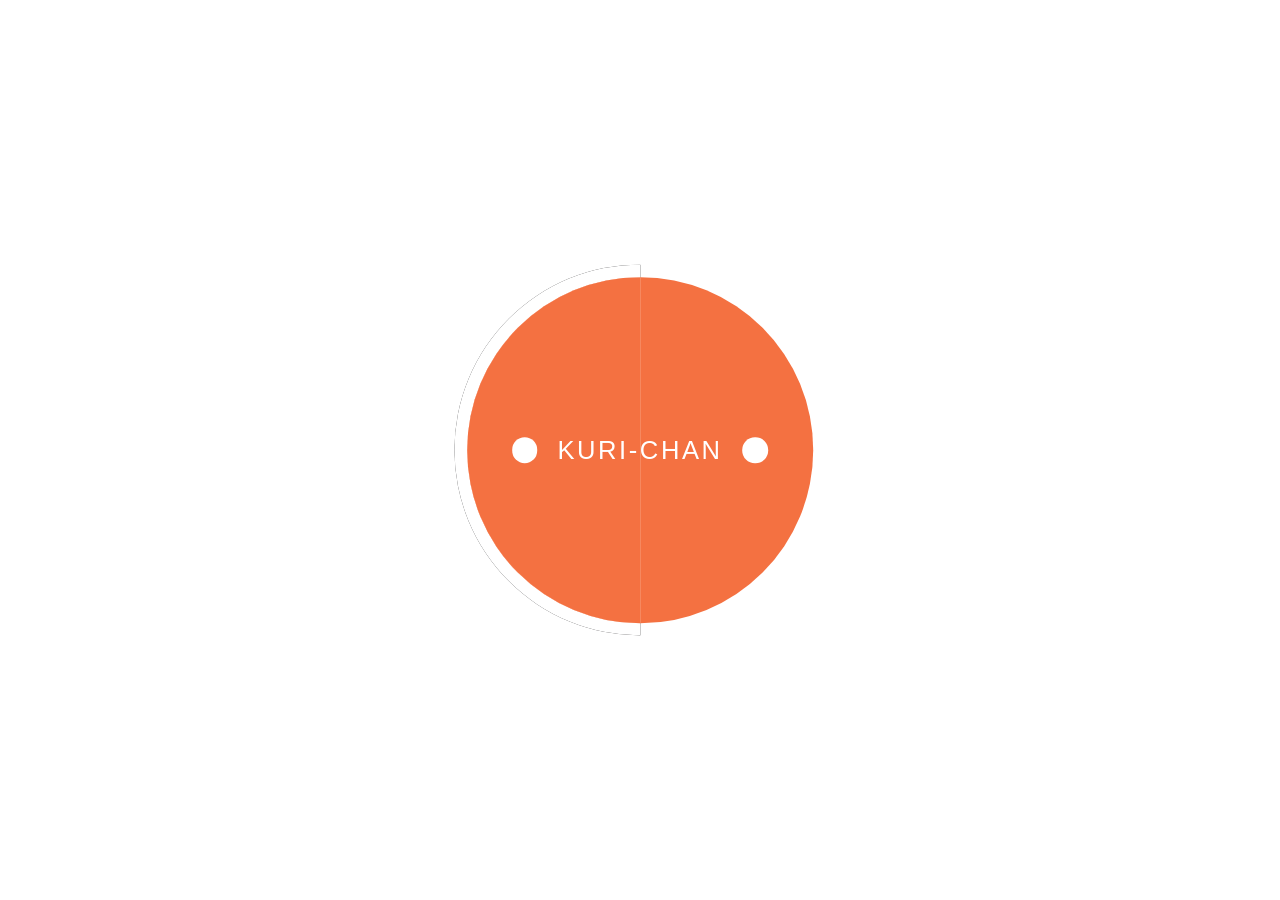
<file: lesson_18/amaliy_code/index.html>
<body>
    <link rel="stylesheet" href="styles/styles.css">
    <div class="animation01">
        <div class="rhombus_small">
            <div class="rhombus">
                <div class="border_box">
                    <span class="line line01"></span>
                    <span class="line line02"></span>
                    <span class="line line03"></span>
                    <span class="line line04"></span>
                    <span class="circle circle01"></span>
                    <span class="circle circle02"></span>
                    <span class="circle circle03"></span>
                    <span class="circle circle04"></span>
                    <span class="animation_line animation_line01"></span>
                    <span class="animation_line_wrapper animation_line02_wrapper"><span class="animation_line animation_line02"></span></span>
                    <span class="animation_line animation_line03"></span>
                    <span class="animation_line_wrapper animation_line04_wrapper"><span class="animation_line animation_line04"></span></span>
                    <span class="animation_line animation_line05"></span>
                    <span class="animation_line_wrapper animation_line06_wrapper"><span class="animation_line animation_line06"></span></span>
                    <span class="animation_line animation_line07"></span>
                    <span class="animation_line_wrapper animation_line08_wrapper"><span class="animation_line animation_line08"></span></span>
                </div>
                <div class="wave">
                    <div class="wave_wrapper"><div class="wave_box"></div></div>
                </div>
            </div>
        </div>
    </div>
    <div class="animation02">
        <div class="rhombus_box">
            <span class="rhombus_item_wrapper rhombus_item01_wrapper"><span class="rhombus_item"></span></span>
            <span class="rhombus_item_wrapper rhombus_item02_wrapper"><span class="rhombus_item"></span></span>
        </div>
        <div class="double_content">
            <div class="double_wrapper02 dotted02"><div class="dotted_hide"><div class="double_wrapper01 dotted01"><span class="dotted_right"></span></div></div></div>
            <div class="double_wrapper02 white02"><div class="double_wrapper01 white01"></div></div>
            <div class="double_wrapper02 gray02"><div class="double_wrapper01 gray01"></div></div>
            <div class="double_wrapper02 orange02"><div class="double_wrapper01 orange01"></div></div>
        </div>
        <div class="name">
            <p>KURI-CHAN</p>
            <span class="name_circle01"></span>
            <span class="name_circle02"></span>
        </div>
    </div>
</body>
</file>
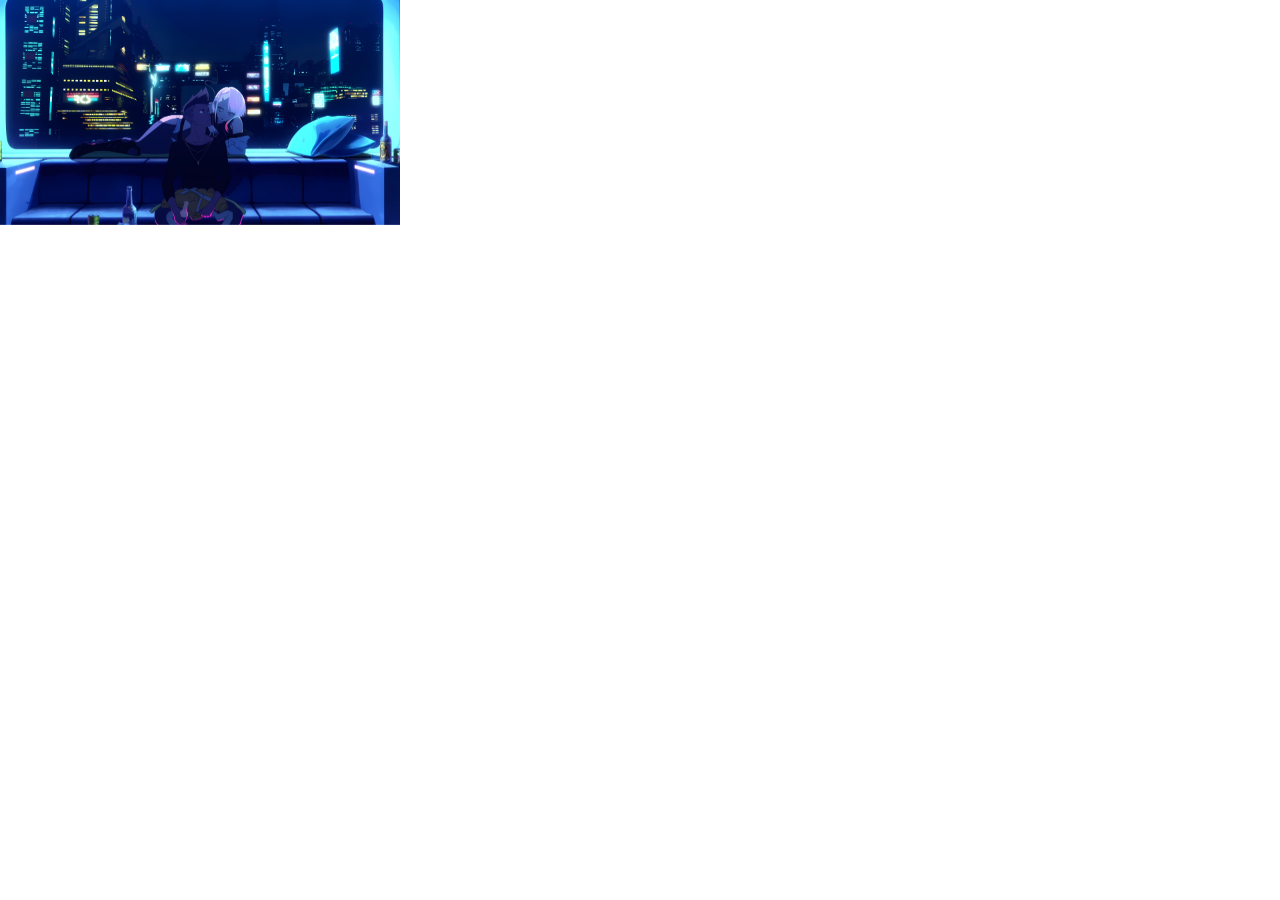
<file: lesson_19/amaliy_code/index.html>
<!DOCTYPE html>
<html lang="en">
<head>
    <meta charset="UTF-8">
    <meta name="viewport" content="width=device-width, initial-scale=1.0">
    <title>lisson 19 animate css </title>
    <link rel="stylesheet" href="styles/styles.css">
    <link rel="stylesheet" href="https://cdnjs.cloudflare.com/ajax/libs/animate.css/4.1.1/animate.min.css">
</head>
<body>
    

    <img src="pictures/cyberpunk 207 lucy.jpg" class="animate__animated animate__fadeInUp  rasm" width="400px" alt="">
    <!-- <img src="pictures/cyberpunk 207 lucy.jpg" class="animate__animated animate__fadeOutDown" width="400px" alt=""> -->
    

<script src="scripts/scripts.js"></script>
</body>
</html>
</file>
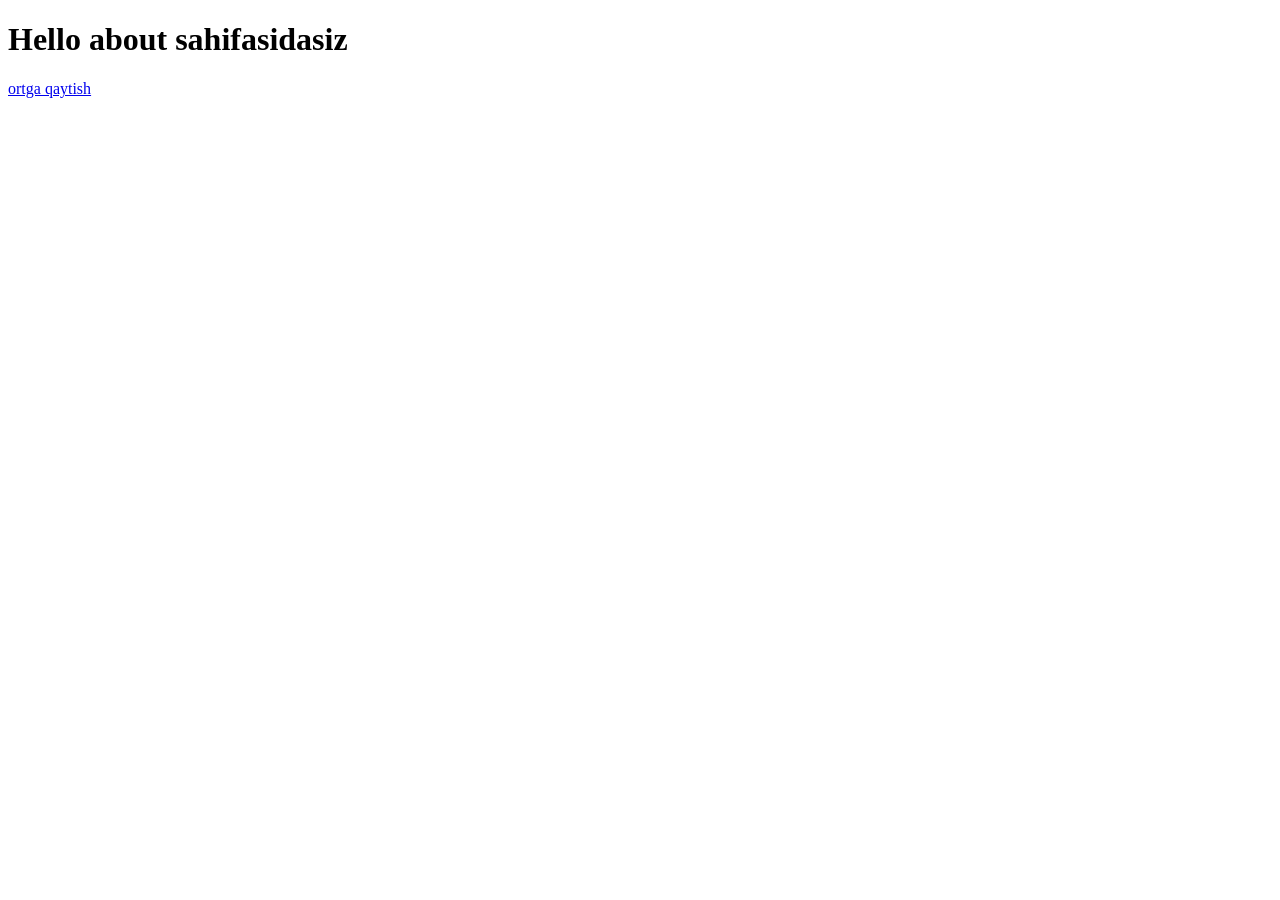
<file: lesson_16/amaliy_code/pages/about.html>
<!DOCTYPE html>
<html lang="en">
<head>
    <meta charset="UTF-8">
    <meta name="viewport" content="width=device-width, initial-scale=1.0">
    <title>About US</title>
</head>
<body>

    <h1>Hello about sahifasidasiz</h1>
    <a href="../index.html">ortga qaytish</a>
    
</body>
</html>
</file>
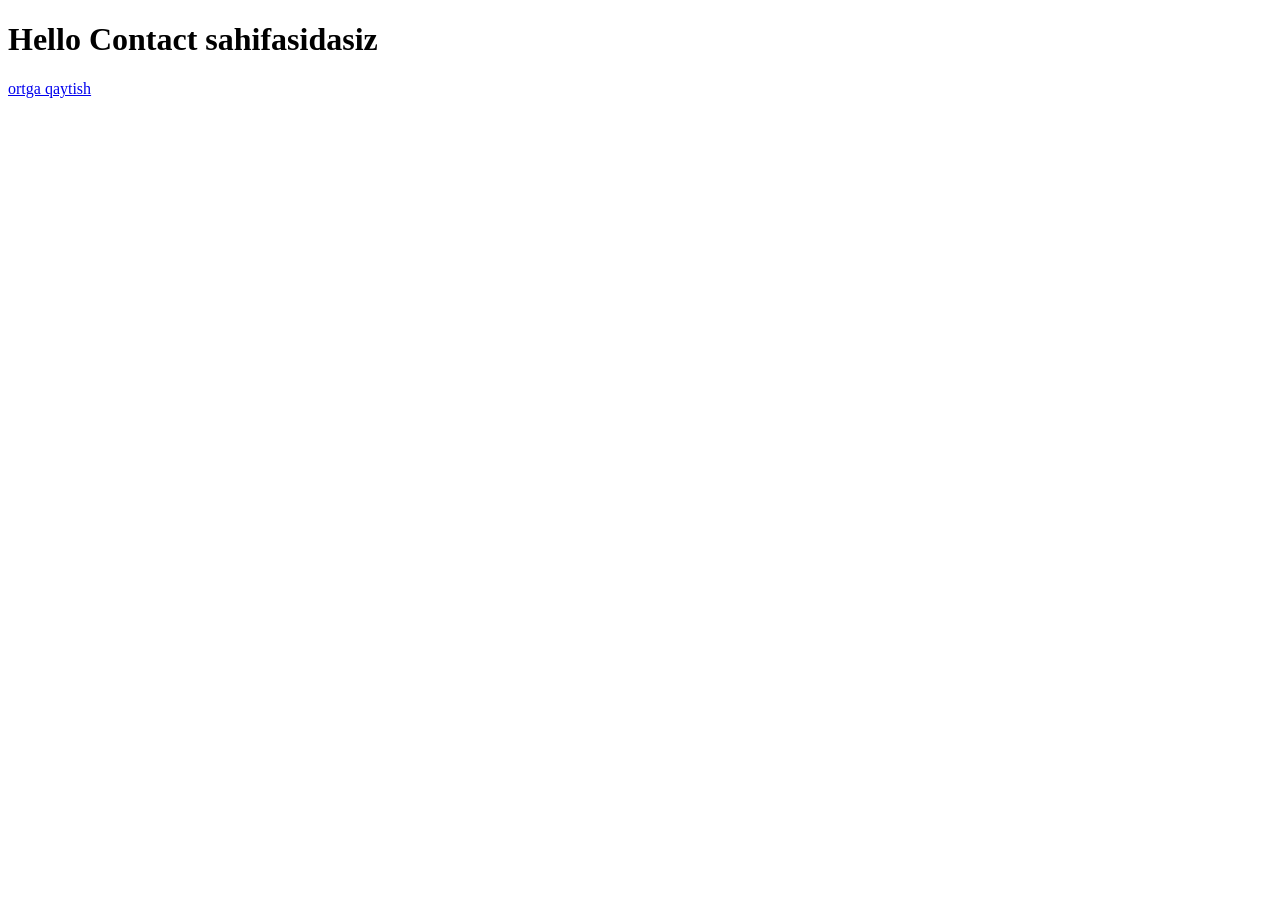
<file: lesson_16/amaliy_code/pages/contact.html>
<!DOCTYPE html>
<html lang="en">
<head>
    <meta charset="UTF-8">
    <meta name="viewport" content="width=device-width, initial-scale=1.0">
    <title>Contact </title>
</head>
<body>

    <h1>Hello Contact sahifasidasiz</h1>
    <a href="../index.html">ortga qaytish</a>
    
</body>
</html>
</file>
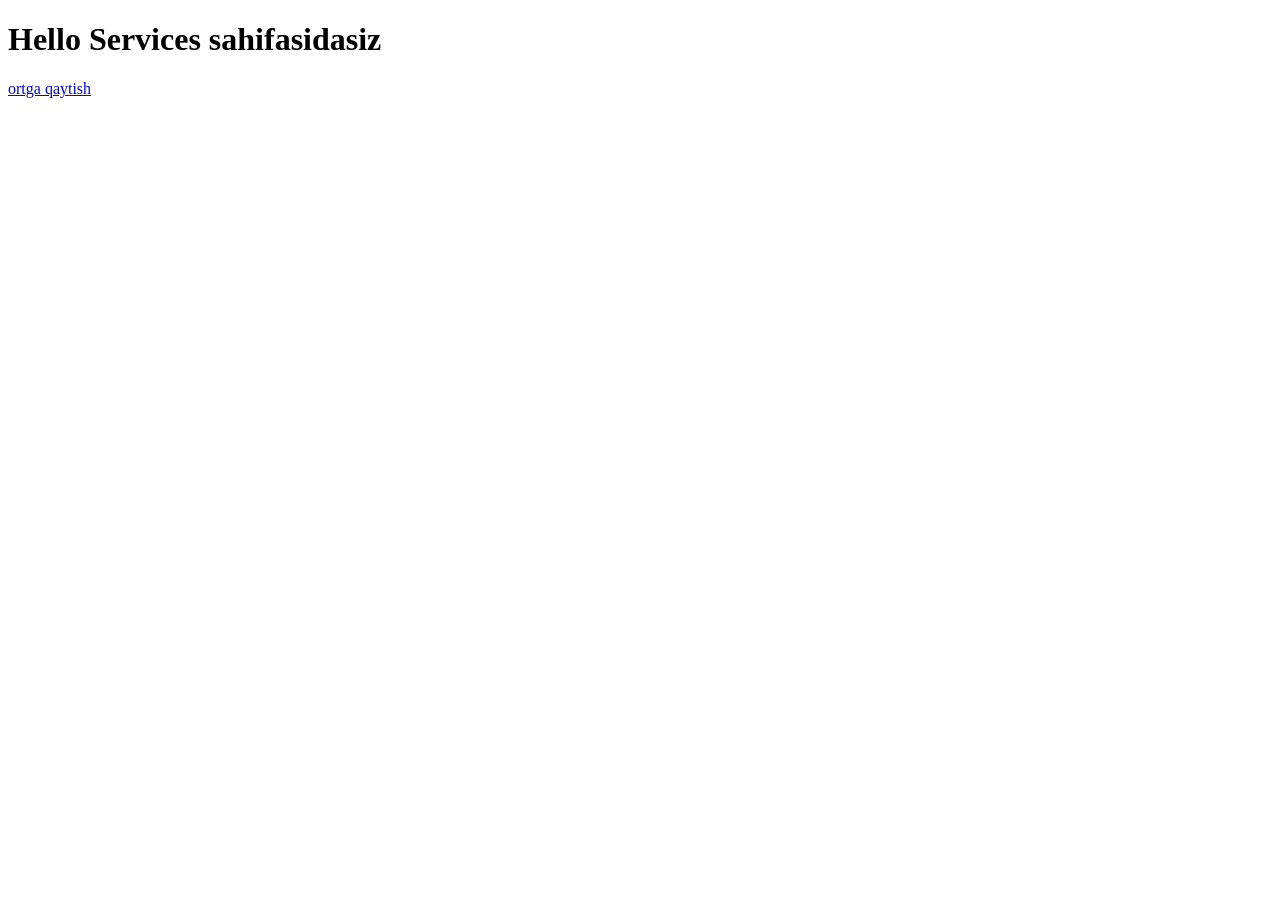
<file: lesson_16/amaliy_code/pages/services.html>
<!DOCTYPE html>
<html lang="en">
<head>
    <meta charset="UTF-8">
    <meta name="viewport" content="width=device-width, initial-scale=1.0">
    <title>Services </title>
</head>
<body>

    <h1>Hello Services sahifasidasiz</h1>
    <a href="../index.html">ortga qaytish</a>
    
</body>
</html>
</file>
<file: lesson_18/amaliy_code/styles/styles.css>
/* * {
  margin: 0;
  padding: 0;
  box-sizing: border-box;
}
body,
html {
  height: 100%;
}
body
{
  display: flex;
  align-items: center;
  justify-content: center;
}


.element
{
  width: 400px;
  height: 400px;
  background-color: red;
  /* animation: name duration timing-function delay iteration-count direction fill-mode; */
  animation-name: animatsiya;
  animation-duration: 3s;
  animation-timing-function: cubic-bezier(0.6, -0.28, 0.735, 0.045);
  /* animation-delay: 3s; */
  /* animation-iteration-count: infinite; */
  animation-direction: alternate;
  animation-direction: alternate-reverse;
  animation-direction: reverse;
  animation-direction: normal;
  animation-fill-mode: backwards;
}



@keyframes animatsiya {
  0%
  {
    border-radius: 20px;
  }
  30%
  {
    background-color: yellow;
    border-radius: 30px;
    transform: translate(400px,-400px);
  }
  60%
  {
    background-color: yellowgreen;
    border-radius: 0px;
    transform: translate(0px,0px);
  }
  100%
  {
    border-radius: 50%;
    background-color: green;
  }
} */


/* 
@keyframes animatsiya {
  from
  {

  }
  to
  {

  }
} */


/*=================
Basic style
==================*/
html, body{
    position: relative;
    width: 100%;
    height: 100%;
    overflow: hidden;
    background-color: #212022;
}
body{
    margin: 0;
}
img{
    vertical-align:bottom;
    max-width:100%;
    width: 100%;
}
h1,h2,p{
    margin: 0;
}
/*===================
animation01
====================*/
.animation01{
    position: absolute;
    width: 100%;
    height: 100%;
}
.border_box{
    position: absolute;
    top: 50%;
    left: 50%;
    transform: translate(-50%, -50%);
    width: 15vw;
    height: 15vw;
}
.line{
    display: block;
    position: absolute;
    right: 0;
    bottom: 0;
    background-color: #845b46;
    opacity: 0;
}
.line01{
    top: 0;
    left: 100%;
    width: 0.15vw;
    height: 15.15vw;
    transform-origin: bottom;
    animation: animation01_line01 0.2s linear 0.3s forwards;
}
.line03{
    top: 0;
    left: 0;
    width: 0.15vw;
    height: 15.15vw;
    transform-origin: bottom;
    animation: animation01_line01 0.2s linear 0.6s forwards;
}
@keyframes animation01_line01{
    0%{
        transform: scale3d(1,0,1);
        opacity: 1;
    }
    100%{
        transform: scale3d(1,1,1);
        opacity: 1;
    }
}
.line02{
    top: 100%;
    left: 0;
    width: 15.15vw;
    height: 0.15vw;
    transform-origin: right;
    animation: animation01_line02 0.2s linear 0.4s forwards;
}
.line04{
    top: 0;
    left: 0;
    width: 15.15vw;
    height: 0.15vw;
    transform-origin: left;
    animation: animation01_line02 0.2s linear 0.8s forwards;
}
@keyframes animation01_line02{
    0%{
        transform: scale3d(0,1,1);
        opacity: 1;
    }
    100%{
        transform: scale3d(1,1,1);
        opacity: 1;
    }
}
.circle{
    display: block;
    position: absolute;
    right: 0;
    bottom: 0;
    width: 1.2vw;
    height: 1.2vw;
    border: 0.1vw solid #fff;
    border-radius: 50%;
    opacity: 0;
}
.circle01{
    top: 96%;
    left: 96%;
    margin: 0 auto;
    animation: animation01_circle 0.3s linear 0.3s forwards;
}
.circle02{
    top: 96%;
    left: -99%;
    margin: 0 auto;
    animation: animation01_circle 0.3s linear 0.45s forwards;
}
.circle03{
    top: -4%;
    left: -99%;
    margin: 0 auto;
    animation: animation01_circle 0.3s linear 0.65s forwards;
}
.circle04{
    top: -4%;
    left: 96%;
    margin: 0 auto;
    animation: animation01_circle 0.3s linear 0.85s forwards;
}
@keyframes animation01_circle{
    0%{
        transform: scale3d(0,0,1);
        opacity: 1;
    }
    40%{
        transform: scale3d(1,1,1);
        opacity: 1;
    }
    60%{
        transform: scale3d(1,1,1);
        opacity: 1;
    }
    100%{
        transform: scale3d(0,0,1);
        opacity: 1;
    }
}

.wave{
    position: absolute;
    top: 50%;
    left: 50%;
    transform: translate(-50%, -50%);
    width: 13.5vw;
    height: 13.5vw;
    overflow: hidden;
}
.wave_wrapper{
    width: 200%;
    height: 150%;
    position: absolute;
    top: -25%;
    right: 0;
    bottom: 0;
    left: -50%;
    margin: 0 auto;
    animation: animation01_wave_wrapper 1s linear 1s forwards;
}
@keyframes animation01_wave_wrapper{
    0%{
        transform: rotate(0);
    }
    25%{
        transform: rotate(15deg);
    }
    50%{
        transform: rotate(0);
    }
    75%{
        transform: rotate(-15deg);
    }
    100%{
        transform: rotate(0);
    }
}
.wave_box{
    position: absolute;
    top: 0;
    right: 0;
    bottom: 0;
    left: 0;
    margin: 0 auto;
    width: 100%;
    height: 100%;
    background-color: #fff;
    transform-origin: bottom;
    animation: animation01_wave_box 1s linear 1s forwards;
    opacity: 0;
}
@keyframes animation01_wave_box{
    0%{
        transform: scale3d(1,0,1);
        opacity: 1;
    }
    100%{
        transform: scale3d(1,1,1);
        opacity: 1;
    }
}
.animation_line{
    position: absolute;
    right: 0;
    bottom: 0;
    margin: 0 auto;
    background-color: #fff;
    opacity: 0;
}
.animation_line_wrapper{
    position: absolute;
    top: 0;
    right: 0;
    bottom: 0;
    left: 0;
    margin: 0 auto;
    width: 100%;
    height: 100%;
}
.animation_line01{
    top: -15%;
    left: 0;
    width: 0.2vw;
    height: 0.7vw;
    animation: animation_line01 0.3s cubic-bezier(0.165, 0.84, 0.44, 1) 1.9s;
    transform-origin: top;
}
.animation_line02_wrapper{
    transform: rotate(45deg)
}
.animation_line02{
    top: -35%;
    left: 0;
    width: 0.2vw;
    height: 0.7vw;
    animation: animation_line01 0.3s cubic-bezier(0.165, 0.84, 0.44, 1) 1.9s;
    transform-origin: top;
}
@keyframes animation_line01{
    0%{
        transform: translateY(0);
        opacity: 1;
    }
    100%{
        transform: translateY(-1.5vw);
        opacity: 1;
    }
}
.animation_line03{
    top: 50%;
    left: 110%;
    width: 0.7vw;
    height: 0.2vw;
    animation: animation_line03 0.3s cubic-bezier(0.165, 0.84, 0.44, 1) 1.9s;
    transform-origin: right;
}
.animation_line04_wrapper{
    transform: rotate(45deg)
}
.animation_line04{
    top: 50%;
    left: 128%;
    width: 0.7vw;
    height: 0.2vw;
    animation: animation_line03 0.3s cubic-bezier(0.165, 0.84, 0.44, 1) 1.9s;
    transform-origin: right;
}
@keyframes animation_line03{
    0%{
        transform: translateX(0);
        opacity: 1;
    }
    100%{
        transform: translateX(1.5vw);
        opacity: 1;
    }
}
.animation_line05{
    top: 110%;
    left: 0;
    width: 0.2vw;
    height: 0.7vw;
    animation: animation_line05 0.3s cubic-bezier(0.165, 0.84, 0.44, 1) 1.9s;
    transform-origin: bottom;
}
.animation_line06_wrapper{
    transform: rotate(45deg)
}
.animation_line06{
    top: 128%;
    left: 0;
    width: 0.2vw;
    height: 0.7vw;
    animation: animation_line05 0.3s cubic-bezier(0.165, 0.84, 0.44, 1) 1.9s;
    transform-origin: bottom;
}
@keyframes animation_line05{
    0%{
        transform: translateY(0);
        opacity: 1;
    }
    100%{
        transform: translateY(1.5vw);
        opacity: 1;
    }
}
.animation_line07{
    top: 50%;
    left: -130%;
    width: 0.7vw;
    height: 0.2vw;
    animation: animation_line07 0.3s cubic-bezier(0.165, 0.84, 0.44, 1) 1.9s;
    transform-origin: left;
}
.animation_line08_wrapper{
    transform: rotate(45deg)
}
.animation_line08{
    top: 50%;
    left: -162%;
    width: 0.7vw;
    height: 0.2vw;
    animation: animation_line07 0.3s cubic-bezier(0.165, 0.84, 0.44, 1) 1.9s;
    transform-origin: left;
}
@keyframes animation_line07{
    0%{
        transform: translateX(0);
        opacity: 1;
    }
    100%{
        transform: translateX(-1.5vw);
        opacity: 1;
    }
}

.rhombus{
    position: absolute;
    width: 100%;
    height: 100%;
    animation: rhombus 0.2s linear 2.2s forwards;
}
@keyframes rhombus {
    0%{
        transform: rotate(0)
    }
    100%{
        transform: rotate(45deg)
    }
}
.rhombus_small{
    position: absolute;
    width: 100%;
    height: 100%;
    animation: rhombus_small 0.4s linear 2.55s forwards;
}
@keyframes rhombus_small {
    0%{
        transform: scale3d(1,1,1);
        opacity: 1;
    }
    99%{
        transform: scale3d(0.15,0.15,0.15);
        opacity: 1;
    }
    100%{
        transform: scale3d(0.15,0.15,0.15);
        opacity: 0;
    }
}

/*===================
animation02
====================*/
.animation02{
    position: absolute;
    width: 100%;
    height: 100%;
}
.rhombus_box{
    position: absolute;
    top: 0;
    right: 0;
    bottom: 0;
    left: 0;
    margin: auto;
    width: 40vw;
    height: 40vw;
    animation: rhombus_box 0.4s linear 3.55s forwards;
}
.rhombus_item_wrapper{
    position: absolute;
    top: 0;
    right: 0;
    bottom: 0;
    left: 0;
    margin: auto;
    width: 2.1vw;
    height: 2.1vw;
    opacity: 0;
}
.rhombus_item{
    position: absolute;
    top: 0;
    right: 0;
    bottom: 0;
    left: 0;
    margin: auto;
    width: 2.1vw;
    height: 2.1vw;
    background-color: #fff;
    transform: rotate(45deg)
}
.rhombus_item01_wrapper{
    animation: rhombus_item01 0.5s linear 2.95s forwards;
}

.rhombus_item02_wrapper{
    animation: rhombus_item02 0.5s linear 2.95s forwards;
}
@keyframes rhombus_item01{
    0%{
        transform: translateX(0);
        opacity: 1;
    }
    100%{
        transform: translateX(-18.5vw);
        opacity: 1;
    }
}
@keyframes rhombus_item02{
    0%{
        transform: translateX(0);
        opacity: 1;
    }
    100%{
        transform: translateX(18.5vw);
        opacity: 1;
    }
}
@keyframes rhombus_box{
    0%{
        transform: rotate(0)
    }
    100%{
        transform: rotate(360deg)
    }
}

.double_content{
    position: absolute;
    top: 50%;
    left: 50%;
    transform: translate(-50%, -50%);
    width: 100%;
    height: 100%;
}
.double_wrapper02{
    position: relative;
    width: 100%;
    height: 100%;
    animation: double_content forwards;
    opacity: 0;
}
.double_wrapper01{
    display: block;
    position: absolute;
    border-radius: 50%;
    overflow: hidden;
}
.double_wrapper01::before {
    content: "";
    display: block;
    position: absolute;
    background: #212022;
    z-index: 2;
}
.double_wrapper01::after {
    content: "";
    display: block;
    position: absolute;
    background: #212022;
    z-index: 3;
}
/*============
dotted circle
============*/
.dotted02{
    top: 0;
    animation-delay: 4.2s;
}
.dotted_hide{
    position: absolute;
    width: 31vw;
    height: 31vw;
    z-index: 1;
    top: 50%;
    left: 50%;
    transform: translate(-50%, -50%);
    border-radius: 50%;
    overflow: hidden;
}
.dotted01{
    width: 30vw;
    height: 30vw;
    border: dotted 0.5vw #fff;
    z-index: 1;
    top: 50%;
    left: 50%;
    transform: translate(-50%, -50%);
    overflow: visible;
}
.dotted_right::before{
    content: "";
    display: block;
    position: absolute;
    background: #212022;
    z-index: 3;
}
.dotted_right::before{
    top: 0;
    left: 0;
    width: 32vw;
    height: 32vw;
    transform-origin: left 16vw;
    animation: rotate-circle-right 0.5s linear 4.2s forwards;
}
.dotted_right{
    position: absolute;
    width: 16vw;
    height: 32vw;
    z-index: 1;
    top: 50%;
    left: 75%;
    transform: translate(-50%, -50%);
    overflow: hidden;
}
.dotted01::after{
    top: -1vw;
    left: -17vw;
    width: 32vw;
    height: 32vw;
    transform-origin: right 16vw;
    animation: rotate-circle-left01 0.5s linear 4.2s forwards;
}
@keyframes rotate-circle-left01 {
    0%   {
        transform: rotate(0deg);
        background: #212022;
        opacity: 1;
    }
    50%  {
        transform: rotate(-180deg);
        background: #212022;
        opacity: 1;
    }
    50.01% {
        transform: rotate(0deg);
        opacity: 0;
    }
    100% {
        transform: rotate(0deg);
        opacity: 0;
    }
}
/*============
white circle
============*/
.white02{
    top: -100%;
    animation-delay: 4.7s;
}
.white01{
    width: 29vw;
    height: 29vw;
    background: #fff;
    z-index: 1;
    top: 50%;
    left: 50%;
    transform: translate(-50%, -50%);
}
.white01::before{
    top: 0;
    left: 14.5vw;
    width: 29vw;
    height: 29vw;
    transform-origin: left 14.5vw;
    animation: rotate-circle-right 0.3s linear 4.7s forwards;

}
.white01::after{
    top: 0;
    left: -14.5vw;
    width: 29vw;
    height: 29vw;
    transform-origin: right 14.5vw;
    animation: rotate-circle-left 0.3s linear 4.7s forwards;
}
@keyframes rotate-circle-left {
    0%   {
        transform: rotate(0deg);
        background: #212022;
    }
    50%  {
        transform: rotate(-180deg);
        background: #212022;
    }
    50.01% {
        transform: rotate(-360deg);
        background: #fff;
    }
    100% {
        transform: rotate(-360deg);
        background: #fff;
    }
}
/*============
gray circle
============*/
.gray02{
    top: -200%;
    animation-delay: 4.8s;
}
.gray01{
    width: 8vw;
    height: 8vw;
    background: #808184;
    z-index: 1;
    top: 50%;
    left: 50%;
    transform: translate(-50%, -50%);
}
.gray01::before{
    top: 0;
    left: 4vw;
    width: 8vw;
    height: 8vw;
    background: #fff;
    transform-origin: left 4vw;
    animation: rotate-circle-right 0.5s linear 4.8s forwards;

}
.gray01::after{
    top: 0;
    left: -4vw;
    width: 8vw;
    height: 8vw;
    background: #fff;
    transform-origin: right 4vw;
    animation: rotate-circle-left03 0.5s linear 4.8s forwards;
}
@keyframes rotate-circle-left03 {
    0%   {
        transform: rotate(0deg);
        background: #fff;
    }
    50%  {
        transform: rotate(-180deg);
        background: #fff;
    }
    50.01% {
        transform: rotate(-360deg);
        background: #808184;
    }
    100% {
        transform: rotate(-360deg);
        background: #808184;
    }
}
/*============
orange circle
============*/
.orange02{
    top: -300%;
    animation-delay: 5.3s;
}
.orange01{
    width: 27vw;
    height: 27vw;
    background: #f47141;
    z-index: 1;
    top: 50%;
    left: 50%;
    transform: translate(-50%, -50%);
}
.orange01::before{
    top: 0;
    left: 13.5vw;
    width: 27vw;
    height: 27vw;
    background: #fff;
    transform-origin: left 13.5vw;
    animation: rotate-circle-right 0.5s linear 5.3s forwards;

}
.orange01::after{
    top: 0;
    left: -13.5vw;
    width: 27vw;
    height: 27vw;
    background: #fff;
    transform-origin: right 13.5vw;
    animation: rotate-circle-left02 0.5s linear 5.3s forwards;
}
@keyframes rotate-circle-left02 {
    0%   {
        transform: rotate(0deg);
        background: #fff;
    }
    50%  {
        transform: rotate(-180deg);
        background: #fff;
    }
    50.01% {
        transform: rotate(-360deg);
        background: #f47141;
    }
    100% {
        transform: rotate(-360deg);
        background: #f47141;
    }
}

@keyframes double_content{
    0%{
    opacity: 0;
    }
    100%{
        opacity: 1;
    }
}
@keyframes rotate-circle-right {
    0%   { transform: rotate(0deg); }
    50%  { transform: rotate(0deg); }
    100% { transform: rotate(-180deg); }
}

.name{
    position: absolute;
    top: 50%;
    left: 50%;
    transform: translate(-50%, -50%);
    width: 30vw;
    height: 30vw;
    animation: name 1.0s cubic-bezier(0.165, 0.84, 0.44, 1) 5.9s forwards;
    opacity: 0;
}
.name p{
    position: absolute;
    top: 50%;
    left: 50%;
    transform: translate(-50%, -50%);
    color: #fff;
    font-size: 2.0vw;
    font-family: 'Gill Sans', 'Gill Sans MT', Calibri, 'Trebuchet MS', sans-serif;
    letter-spacing: 0.1em;
}
.name_circle01{
    position: absolute;
    top: 50%;
    left: 20%;
    transform: translate(-50%, -50%);
    background-color: #fff;
    width: 2vw;
    height: 2vw;
    border-radius: 50%;
}
.name_circle02{
    position: absolute;
    top: 50%;
    left: 80%;
    transform: translate(-50%, -50%);
    background-color: #fff;
    width: 2vw;
    height: 2vw;
    border-radius: 50%;
}
@keyframes name {
    0%{
        opacity: 0;
    }
    100%{
        opacity: 1;
    }
}

/*# sourceMappingURL=styles.css.map */
</file>
<file: lesson_19/amaliy_code/styles/styles.css>
* {
  margin: 0;
  padding: 0;
  box-sizing: border-box;
}

.rasm:hover
{
  
}
/*# sourceMappingURL=styles.css.map */
</file>
